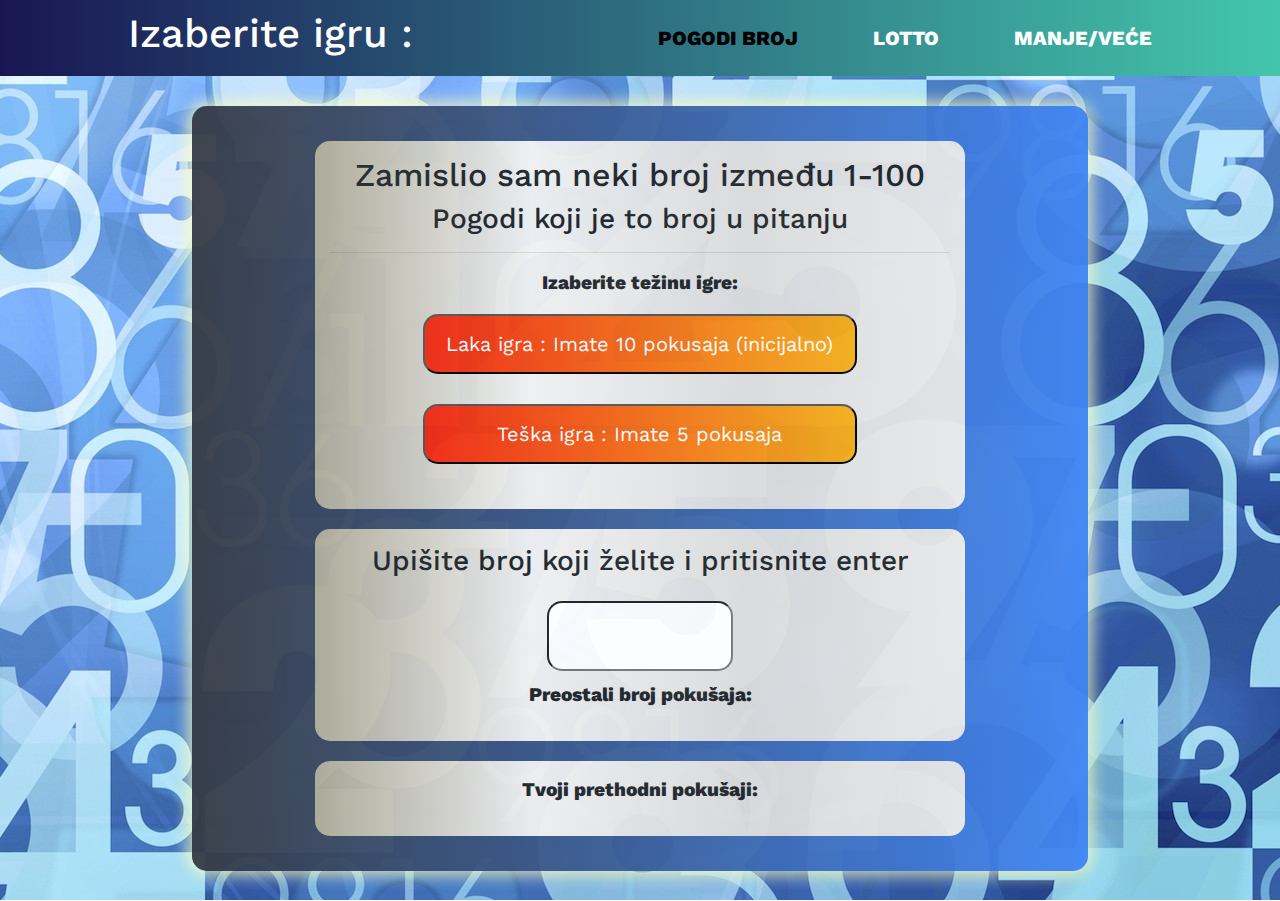
<file: index.html>
<!DOCTYPE html>
<html lang="en">
<head>
    <meta charset="utf-8" />
    <meta http-equiv="X-UA-Compatible" content="IE=edge">
    <title>Number guessing games</title>
    <meta name="viewport" content="width=device-width, initial-scale=1">
    <link rel="shortcut icon" href="images/icons8-numbers-64.png" type="image/png">
    <link rel="stylesheet" href="bootstrap/bootstrap.min.css">
    <link rel="stylesheet" type="text/css" media="screen" href="css/main.css" />
    <link rel="stylesheet" type="text/css" media="screen" href="css/meni.css" />
</head>
<body>
        <header>
            <div class="containernovo">
                <h1 class="logo">Izaberite igru :</h1>
                <nav>
                    <ul>
                        <li><a href="#" class="aktivna" >Pogodi broj</a></li>
                        <li><a href="lotto.html">Lotto</a></li>
                        <li><a href="manjevise.html">Manje/Veće</a></li>
                    </ul>
                </nav>
            </div>
        </header>
     <div id="container">

        <div class="panel">
            <h2>Zamislio sam neki broj između 1-100</h2>
            <h3>Pogodi koji je to broj u pitanju</h3><hr>
            <p id="tezina">Izaberite težinu igre: </p>
            <button id="dugmeLako" class="">Laka igra : Imate 10 pokusaja (inicijalno)</button>
            <button id="dugmeTesko" class="">Teška igra : Imate 5 pokusaja</button>
            <button id="novaIgra">Nova igra</button>
        </div>

        <div class="panel">
            <h3 id="textOutput" >Upišite broj koji želite i pritisnite enter </h3>
            <p id="errorMsg"></p>
            <input type="number" id="inputBox" autocomplete="off">
            <br>
            <p>Preostali broj pokušaja: <span id="pokusaji"></span></p>
        </div>

        <div class="panel" id="pokusajiDiv">
            <p>Tvoji prethodni pokušaji: </p>
            <p id="prethodniPokusaji"></p>
        </div>
     </div>








    <script src="bootstrap/jquery-3.3.1.min.js"></script>
    <script src="https://cdnjs.cloudflare.com/ajax/libs/popper.js/1.14.3/umd/popper.min.js" integrity="sha384-ZMP7rVo3mIykV+2+9J3UJ46jBk0WLaUAdn689aCwoqbBJiSnjAK/l8WvCWPIPm49" crossorigin="anonymous"></script>
    <script src="bootstrap/bootstrap.min.js"></script>
    <script src="Js/main.js"></script>

</body>
</html>
</file>
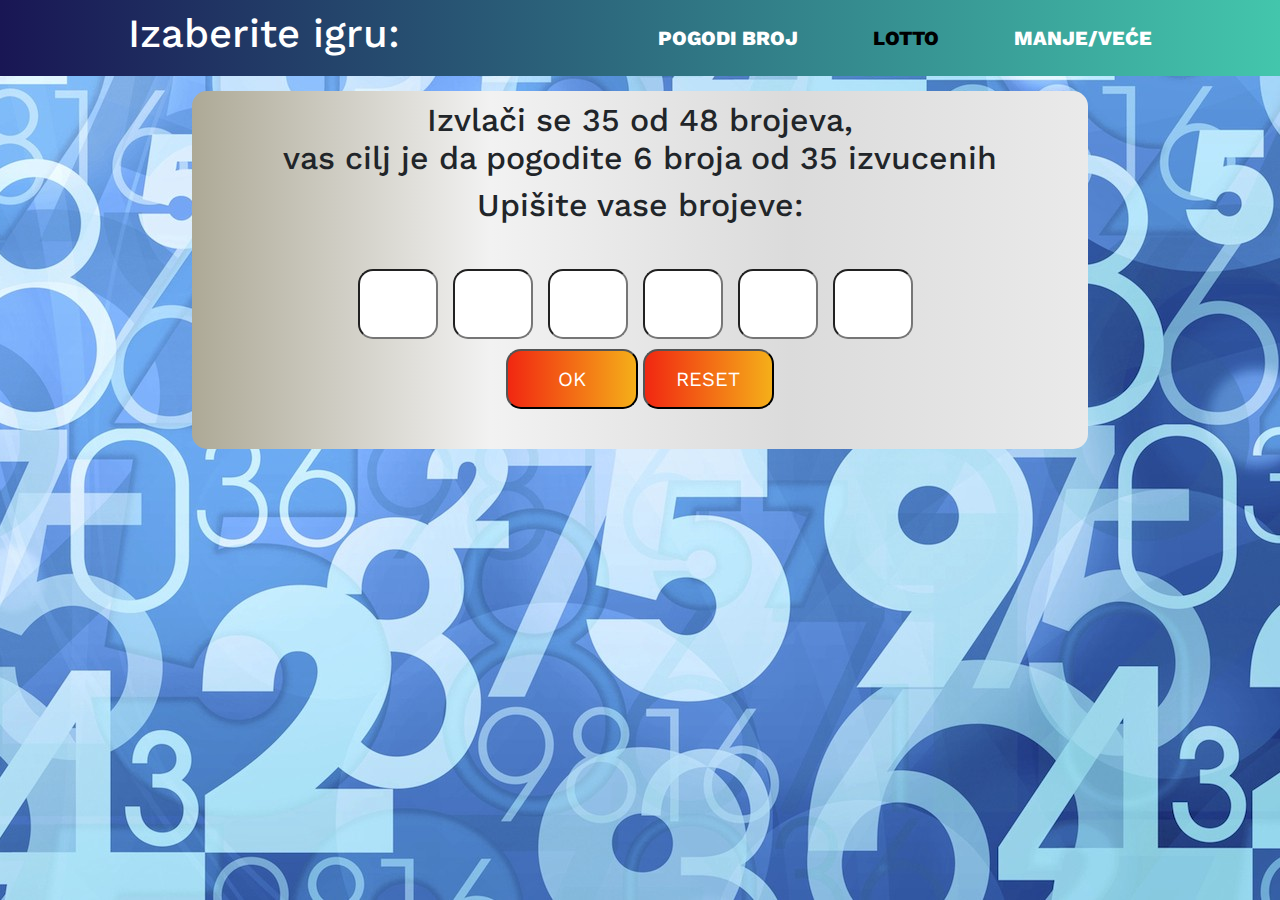
<file: lotto.html>
<!DOCTYPE html>
<html lang="en">

<head>
    <meta charset="utf-8" />
    <meta http-equiv="X-UA-Compatible" content="IE=edge">
    <title>Number guessing games</title>
    <meta name="viewport" content="width=device-width, initial-scale=1">
    <link rel="stylesheet" href="bootstrap/bootstrap.min.css">
    <link rel="shortcut icon" href="images/icons8-numbers-64.png" type="image/png">
    <link rel="stylesheet" type="text/css" media="screen" href="css/main.css" />
    <link rel="stylesheet" type="text/css" media="screen" href="css/meni.css" />
    <link rel="stylesheet" type="text/css" media="screen" href="css/lotto.css" />

</head>
<body>
<header>
    <div class="containernovo">
        <h1 class="logo">Izaberite igru:</h1>
        <nav>
            <ul>
                <li><a href="index.html">Pogodi broj</a></li>
                <li><a href="#" class="aktivna">Lotto</a></li>
                <li><a href="manjevise.html">Manje/Veće</a></li>
            </ul>
        </nav>
    </div>
</header>
<div id="container2">
    <h2>Izvlači se 35 od 48 brojeva,<br> vas cilj je da pogodite  6 broja od 35 izvucenih</h2>
    <h2>Upišite vase brojeve: </h2>
    <span id="errorText"></span> <br>
    <input type="number" id="mojbroj1">
    <input type="number" id="mojbroj2">
    <input type="number" id="mojbroj3">
    <input type="number" id="mojbroj4">
    <input type="number" id="mojbroj5">
    <input type="number" id="mojbroj6">
    <br>
    <button id="Submit">OK</button>

    <button id="reset">
        RESET
    </button>
    <br>
    <h2 id="pogodci">Pogodili ste <span id="pogodka"></span> broja</h2>
    <div id="test"></div>
</div>
<h2> <span id="izvuceni">Izvučeni brojevi: </span></h2>



<div id="container" class="brojeviContainer">
    <span id="broj0" class="broj"></span>
    <span id="broj1" class="broj"></span>
    <span id="broj2" class="broj"></span>
    <span id="broj3" class="broj"></span>
    <span id="broj4" class="broj"></span>
    <span id="broj5" class="broj"></span>
    <span id="broj6" class="broj"></span>
    <span id="broj7" class="broj"></span>
    <span id="broj8" class="broj"></span>
    <span id="broj9" class="broj"></span>
    <span id="broj10" class="broj"></span>
    <span id="broj11" class="broj"></span>
    <span id="broj12" class="broj"></span>
    <span id="broj13" class="broj"></span>
    <span id="broj14" class="broj"></span>
    <span id="broj15" class="broj"></span>
    <span id="broj16" class="broj"></span>
    <span id="broj17" class="broj"></span>
    <span id="broj18" class="broj"></span>
    <span id="broj19" class="broj"></span>
    <span id="broj20" class="broj"></span>
    <span id="broj21" class="broj"></span>
    <span id="broj22" class="broj"></span>
    <span id="broj23" class="broj"></span>
    <span id="broj24" class="broj"></span>
    <span id="broj25" class="broj"></span>
    <span id="broj26" class="broj"></span>
    <span id="broj27" class="broj"></span>
    <span id="broj28" class="broj"></span>
    <span id="broj29" class="broj"></span>
    <span id="broj30" class="broj"></span>
    <span id="broj31" class="broj"></span>
    <span id="broj32" class="broj"></span>
    <span id="broj33" class="broj"></span>
    <span id="broj34" class="broj"></span>
</div>

    <script src="bootstrap/jquery-3.3.1.min.js"></script>
    <script src="https://cdnjs.cloudflare.com/ajax/libs/popper.js/1.14.3/umd/popper.min.js" integrity="sha384-ZMP7rVo3mIykV+2+9J3UJ46jBk0WLaUAdn689aCwoqbBJiSnjAK/l8WvCWPIPm49"
        crossorigin="anonymous"></script>
    <script src="bootstrap/bootstrap.min.js"></script>
    <script src="Js/lotto.js"></script>
</body>

</html>
</file>
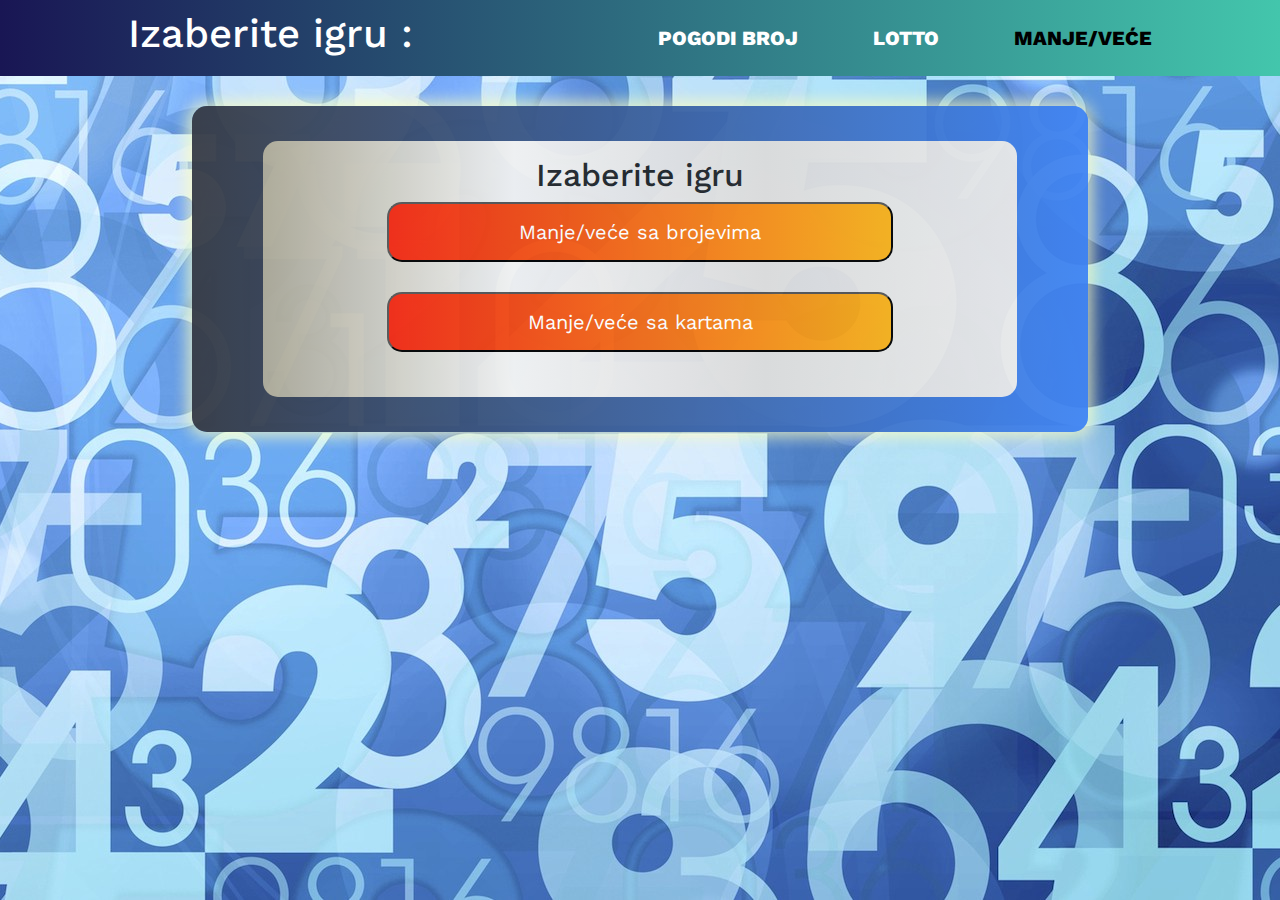
<file: manjevise.html>
<!DOCTYPE html>
<html lang="en">
<head>
    <meta charset="utf-8" />
    <meta http-equiv="X-UA-Compatible" content="IE=edge">
    <title>Number guessing games</title>
    <meta name="viewport" content="width=device-width, initial-scale=1">
    <link rel="shortcut icon" href="images/icons8-numbers-64.png" type="image/png">
    <link rel="stylesheet" href="bootstrap/bootstrap.min.css">
    <link rel="stylesheet" href="https://use.fontawesome.com/releases/v5.8.1/css/all.css" integrity="sha384-50oBUHEmvpQ+1lW4y57PTFmhCaXp0ML5d60M1M7uH2+nqUivzIebhndOJK28anvf" crossorigin="anonymous">
    <link rel="stylesheet" type="text/css" media="screen" href="css/main.css" />
    <link rel="stylesheet" type="text/css" media="screen" href="css/meni.css" />
    <link rel="stylesheet" type="text/css" media="screen" href="css/manjevise.css" />

</head>
<body>
        <header>
            <div class="containernovo">
                <h1 class="logo">Izaberite igru :</h1>
                <nav>
                    <ul>
                        <li><a href="index.html" >Pogodi broj</a></li>
                        <li><a href="lotto.html">Lotto</a></li>
                        <li><a href="#" class="aktivna">Manje/Veće</a></li>

                    </ul>
                </nav>
            </div>
        </header>
     <div id="container">

            <div class="panel" id="izbor">
                <h2>Izaberite igru</h2>
                <button id="dugmeBrojevi">
                    Manje/veće sa brojevima
                </button>
                <button id="dugmeKarte">
                    Manje/veće sa kartama
                </button>
            </div>

          <div class="panel" id="brojeviPanel">
            <h2>Na ekranu je dat jedan broj</h2>
            <h3>Tvoj cilj je da pogodiš da li je sledeći broj veći ili manji od zadatog broja</h3>
            <h3>Mogući su brojevi su od 1 do 50</h3>
                <hr>
            
            

            <div id="main">
                <div class="levo">
                    <h2>Zadati broj: </h2><br>
                    <span id="zadatiBroj"> </span><br>
                </div>

                <div class="desno">
                    
                    <button id="vise"><i class="fas fa-arrow-up"></i>
                    </button> <br>
                    <button id="manje"><i class="fas fa-arrow-down"></i>

                    </button>
                    <h2 id="textMsg">Izaberite manje ili vise   </h2>
                </div>

                <div class="dole">
                        <h2>Score: <span id="score">0</span></h2>
                        <button id="newGame">Nova igra</button>
                        <button id="resetBroj"> Reset</button>
                </div>
            </div>
          </div>

          <div class="panel" id="kartePanel">
            <h3>Veca ili manja karta</h3>
            <h3>Gde je 2 najmanja , a kec najveca karta</h3> <hr>
              <div class="mainKarte">
                    <div class="div1">
                        <img src="images/placeholder.jpg" alt="karta" id="slika">
                    </div>

                    <div class="div2">
                        <button id="kartaVise"><i class="fas fa-arrow-up"></i>
                        </button> <br>
                        <button id="kartaManje"><i class="fas fa-arrow-down"></i>
                        
                        </button>
                        <h2 id="textMsg1">Izaberite manje ili vise   </h2>

                    </div>

                    <div class="div3">
                        <h2>Score: <span id="scoreCard">0</span></h2>
                        <button id="newGameCard">Nova igra</button>
                        <button id="resetKarte"> Reset</button>

                    </div>
              </div>
          </div>
     </div>








    <script src="bootstrap/jquery-3.3.1.min.js"></script>
    <script src="https://cdnjs.cloudflare.com/ajax/libs/popper.js/1.14.3/umd/popper.min.js" integrity="sha384-ZMP7rVo3mIykV+2+9J3UJ46jBk0WLaUAdn689aCwoqbBJiSnjAK/l8WvCWPIPm49" crossorigin="anonymous"></script>
    <script src="bootstrap/bootstrap.min.js"></script>
    <script src="Js/manjevise.js"></script>

</body>
</html>
</file>
<file: css/main.css>
*{
    -webkit-user-select: none;
     -khtml-user-select: none;
     -moz-user-select: -    moz-none;
     -o-user-select: none;
     user-select: none;
     margin: 0;
     padding : 0;
     box-sizing: border-box;
}
body {
    font-size: 1.2em;
    background: url('../images/Pozadina.jpg') no-repeat center center fixed;
    background-size: cover;
    
}
::-webkit-scrollbar {
    display: none;
}

#container {
    max-width: 70%;
    margin: 30px auto;
    text-align: center;

    -webkit-border-radius: 15px;
    -moz-border-radius: 15px;
    border-radius: 15px;

    padding: 15px;
    background: linear-gradient(to right, #373b44, #4286f4);
    opacity: 0.95;
    
    -webkit-box-shadow: 0px 0px 15px 5px rgba(255, 255, 190, .75);
    -moz-box-shadow: 0px 0px 15px 5px rgba(255, 255, 190, .75);
    box-shadow: 0px 0px 15px 5px rgba(255, 255, 190, .75); 
}

.panel {
    max-width: 75%;
    margin: 20px auto;
    border-radius: 15px;
    padding: 15px;
    background: -webkit-gradient(linear, left top, right top, from(#ada996), color-stop(#f2f2f2), color-stop(#dbdbdb), to(#eaeaea));
    background: -webkit-linear-gradient(left, #ada996, #f2f2f2, #dbdbdb, #eaeaea);
    background: -o-linear-gradient(left, #ada996, #f2f2f2, #dbdbdb, #eaeaea);
    background: linear-gradient(to right, #ada996, #f2f2f2, #dbdbdb, #eaeaea); 

}

button {
    background: -webkit-linear-gradient(left, #f12711, #f5af19);
    background: -o-linear-gradient(left, #f12711, #f5af19);
    background: linear-gradient(to right, #f12711, #f5af19);;
    height: 60px;
    width: 70%;
    margin-bottom: 1.5em;
    border-radius: 15px;
    color: white    ;
    font-size: 20px;
}
button:focus {
    outline: none;
}
button:hover {
    cursor: pointer;
}

input {
    border-radius: 15px;
    width: 30%;
    text-align: center;
    height: 70px;
    margin-top: 8px;
    margin-bottom: 10px;
    outline: none;
}

.activeButton {
    background: -webkit-linear-gradient(left, #56ab2f, #a8e063);
    background: -o-linear-gradient(left, #56ab2f, #a8e063);
    background: linear-gradient(to right, #56ab2f, #a8e063); 
}
@media only screen and (max-width: 440px) {
    #dugmeLako, #dugmeTesko {
        font-size: 16px;
        max-width: 90%;
    }
}


@media only screen and (max-width: 800px) {
    #container {
        max-width: 99%;
    }
    .logo {
        font-size: 26px
    }
    .panel {
        max-width: 97%;
    }
    header {
        text-align: center;
        margin: 0;
        padding: 0;
    }
    li {
        display: inline-block;
        margin: 0;
        padding: 0;
    }
    ul {
        width: 100%;
        margin: 0;
        padding: 0;
    }
    h2 {
        font-size: 1.3rem;
    }
    h3 {
        font-size: 1.3rem;
    }
}

input[type="number"]::-webkit-outer-spin-button, input[type="number"]::-webkit-inner-spin-button {
    -webkit-appearance: none;
    margin: 0;
}

input[type="number"] {
    -moz-appearance: textfield;
}

#errorMsg {
    color: red;
}



@media only screen and (min-width: 801px) and (max-width: 1120px) {
    #container {
        max-width: 89%;
    }
    .panel {
        max-width: 87%;
    }
    h2 {
        font-size: 1.3rem;
    }
    h3 {
        font-size: 1.3rem;
    }
}
</file>
<file: css/meni.css>
@import url('https://fonts.googleapis.com/css?family=Work+Sans:400,600');
 body {
     margin: 0;
     font-family: 'Work Sans', sans-serif;
     font-weight: 800;
 }

 .containernovo {
     width: 80%;
     margin: 0 auto;
 }

 header {
    background: -webkit-gradient(linear, left top, right top, from(#191654), to(#43c6ac));
    background: -webkit-linear-gradient(left, #191654, #43c6ac);
    background: -o-linear-gradient(left, #191654, #43c6ac);
    background: linear-gradient(to right, #191654, #43c6ac); 
    color:white;

 }

 header::after {
     content: '';
     display: table;
     clear: both;
 }

 .logo {
     float: left;
     padding: 10px 0;
 }

 nav {
     float: right;
 }

 nav ul {
     margin: 0;
     padding: 0;
     list-style: none;
 }

 nav li {
     display: inline-block;
     margin-left: 70px;
     padding-top: 23px;
     position: relative;
 }

 nav a {
     color: white;
     text-decoration: none;
     text-transform: uppercase;
     font-size: 20px;
 }

 nav a:hover {
     color: #000;
 }

 .aktivna {
     color: black;
 }

 nav a::before {
     content: '';
     display: block;
     height: 5px;
     background-color: #444;
     position: absolute;
     top: 0;
     width: 0%;
     -webkit-transition: all ease-in-out 250ms;
     -o-transition: all ease-in-out 250ms;
     transition: all ease-in-out 250ms;
 }

 nav a:hover::before {
     width: 100%;
 }

 @media only screen and (max-width: 1120px) {
    
      
    
    header {
        text-align: center;
        margin: 0;
            padding: 0;

    }
        h1 {
            margin: 0 auto;
        }
        li {
            display: inline-block;
            margin: 0;
            padding: 0;
        }
        ul {
            width: 100%;
            margin: 0;
            padding: 0;
        }

        nav {
             float: initial; 
        }

        nav li {
            
            margin-left: 20px;
            padding-top: 3px;
           margin-bottom: 15px;
        }
        .logo {
            float: initial;
            
        }
       
    }
</file>
<file: css/lotto.css>
.broj {
    font-size: 40px;
    color: white;
    width: 70px;
    height: 70px;
    margin: 20px;
    border: 3px solid black;
    border-radius: 50%;
    background: -webkit-radial-gradient(30px 30px, circle, #5cabff, black);
    background: -o-radial-gradient(30px 30px, circle, #5cabff, black);
    background: radial-gradient(circle at 30px 30px, #5cabff, black);

}

h2 {
    text-align: center;
}

#izvuceni {
    font-size: 50px;
    display: none;
    background-color: #d1e0e0;
}
    
input {
    width: 80px;
    font-size:25px;
    margin-right: 10px;
}


#ulog {
    width: 200px;
}

#pogodci {
    display: none;
}

.zeleno {
    background: -webkit-linear-gradient(left, #56ab2f, #a8e063);
    background: -o-linear-gradient(left, #56ab2f, #a8e063);
    background: linear-gradient(to right, #56ab2f, #a8e063); 
}
.red {
    background: red;
}

#container  {
    display: -ms-grid;
    display: grid;
    -ms-grid-columns: auto auto auto auto auto;
    grid-template-columns: auto auto auto auto auto;
     background-color: #d1e0e0 !important; 
    padding: 10px;
    display: none;
}

button {
    max-width: 15%;
}

#container2 {
    max-width: 70%;
    margin: 0 auto;
    text-align: center;
    border-radius: 15px;
    padding: 15px;
    background: -webkit-linear-gradient(left, #ada996, #f2f2f2, #dbdbdb, #eaeaea);
    background: -o-linear-gradient(left, #ada996, #f2f2f2, #dbdbdb, #eaeaea);
    background: linear-gradient(to right, #ada996, #f2f2f2, #dbdbdb, #eaeaea); 
    padding: 10px;
    margin-top: 15px;
    margin-bottom: 15px;
}

.brojeviContainer {
    background: -webkit-gradient(linear, left top, right top, from(#ada996), color-stop(#f2f2f2), color-stop(#dbdbdb), to(#eaeaea))!important;
    background: -webkit-linear-gradient(left, #ada996, #f2f2f2, #dbdbdb, #eaeaea)!important;
    background: -o-linear-gradient(left, #ada996, #f2f2f2, #dbdbdb, #eaeaea)!important;
    background: linear-gradient(to right, #ada996, #f2f2f2, #dbdbdb, #eaeaea)!important; 
    -webkit-box-shadow: 0px 0px 15px 5px black;
    -moz-box-shadow: 0px 0px 15px 5px black;
    box-shadow: 0px 0px 15px 5px black !important; 
    width: 70% !important;
}

#errorText {
    color: red;
}

input[type="number"]::-webkit-outer-spin-button, input[type="number"]::-webkit-inner-spin-button {
    -webkit-appearance: none;
    margin: 0;
}

input[type="number"] {
    -moz-appearance: textfield;
}

@media only screen and (max-width: 640px) {
    #container {
        width: 95% !important;
        -ms-grid-columns: auto auto auto ;
        grid-template-columns: auto auto auto ;
    }
    #container2 {
        max-width: 100%;
    }
    .panel {
        max-width: 95%;
    }
}
@media only screen and (min-width: 641px) and (max-width: 870px) {
    #container2 {
        max-width: 95%;
    }
    .brojeviContainer {
        width: 95% !important;
    }
}
</file>
<file: css/manjevise.css>
#main {
    margin-top: 10px;
    display: -ms-grid;
    display: grid;
    -ms-grid-columns: 1fr 1fr;
    grid-template-columns: 1fr 1fr;
    -ms-grid-rows: 250px 300px;
    grid-template-rows: 250px 300px;
    grid-template-areas:
             "levo desno"
             "dole dole";

}

.mainKarte {
    margin-top: 10px;
    display: grid;
    -ms-grid-columns: 1fr 1fr;
    grid-template-columns: 1fr 1fr;
    -ms-grid-rows: 350px 300px;
    grid-template-rows: 350px 300px;
    grid-template-areas:
             "div1 div2"
             "div3 div3";

}
#kartePanel , #brojeviPanel{
    display: none;
}

img{
    width: 200px;
    height: 300px;
}
.panel {
    max-width: 87%;
}

.div1 {
    -ms-grid-row: 1;
    -ms-grid-column: 1;
    grid-area: div1;
    -ms-flex-item-align: center;
    -ms-grid-row-align: center;
    align-self: center;
}
.div2 {
    -ms-grid-row: 1;
    -ms-grid-column: 2;
    grid-area: div2;
    -ms-flex-item-align: center;
    -ms-grid-row-align: center;
    align-self: center;
}
.div3 {
    -ms-grid-row: 2;
    -ms-grid-column: 1;
    -ms-grid-column-span: 2;
    grid-area: div3;
    
}

.levo {
    -ms-grid-row: 1;
    -ms-grid-column: 1;
    grid-area: levo;
    -ms-flex-item-align: center;
    -ms-grid-row-align: center;
    align-self: center;
}
.desno {
    -ms-grid-row: 1;
    -ms-grid-column: 2;
    grid-area: desno;
    -ms-flex-item-align: center;
    -ms-grid-row-align: center;
    align-self: center;
    padding-top: 10px;
}

.dole {
    -ms-grid-row: 2;
    -ms-grid-column: 1;
    -ms-grid-column-span: 2;
    grid-area: dole;
    margin-top: 50px;
}
#zadatiBroj{
    font-size: 50px;
}

#vise, #manje, #kartaManje, #kartaVise{
    width: 100px;
    height: 70px;
}
#newGame,#newGameCard, #resetBroj , #resetKarte {
    width: 200px;
    margin-top: 25px;
}
#textMsg {
    font-size: 25px;
}
.fa-arrow-up, .fa-arrow-down {
    font-size: 30px;
}


@media only screen and (max-width: 550px) {
    #main {
        -ms-grid-columns: 1fr;
        grid-template-columns: 1fr;
        -ms-grid-rows: 150px 250px 250px;
        grid-template-rows: 150px 250px 250px;
        grid-template-areas:
                 "levo"
                 "desno"
                 "dole";
    
    }

    #mainKarte {
        -ms-grid-columns: 1fr;
        grid-template-columns: 1fr;
        -ms-grid-rows: 150px 250px 250px;
        grid-template-rows: 150px 250px 250px;
        grid-template-areas:
                 "div1"
                 "div2"
                 "div3";
    
    }
    img {
        width: 100px;
        height: 150px;
    }
    .panel {
        max-width: 97%;
    }
    .panel h3 {
        font-size: 22px;
    }
    #textMsg {
        font-size: 25px;

    }
    #mainKarte > .div1 {
        -ms-grid-row: 1;
        -ms-grid-column: 1;
    
    }

    #mainKarte > .div2 {
        -ms-grid-row: 2;
        -ms-grid-column: 1;
    
    }

    #mainKarte > .div3 {
        -ms-grid-row: 3;
        -ms-grid-column: 1;
        -ms-grid-column-span: 1;
    
    }
    .levo {
        -ms-grid-row: 1;
        -ms-grid-column: 1;
    
    }
    .desno {
        -ms-grid-row: 2;
        -ms-grid-column: 1;
    
    }
    .dole {
        -ms-grid-row: 3;
        -ms-grid-column: 1;
        -ms-grid-column-span: 1;
    
    }
}
</file>
